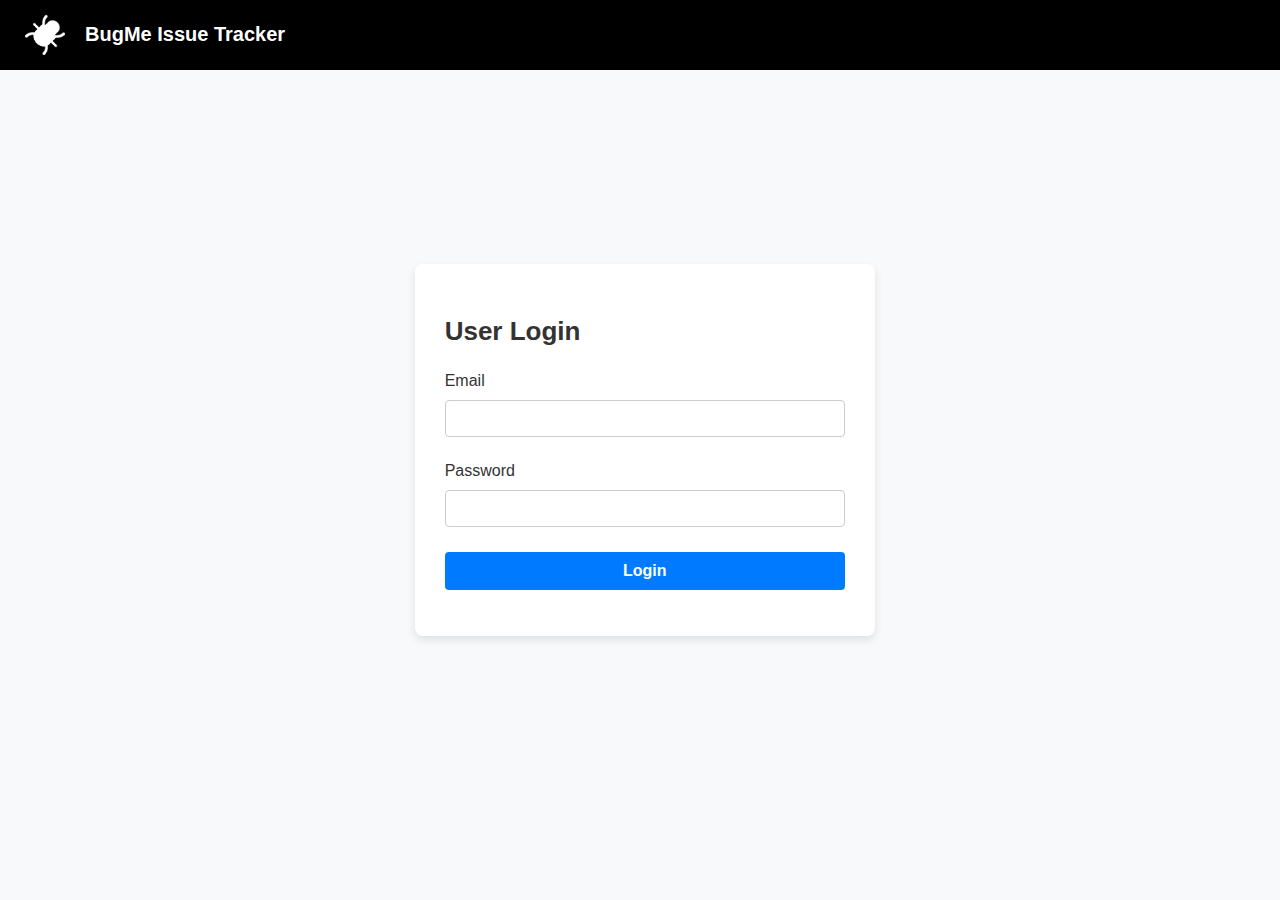
<file: index.html>
<<!DOCTYPE html>
<html lang="en">
<head>
    <meta charset="UTF-8">
    <meta name="viewport" content="width=device-width, initial-scale=1.0">
    <title>Dashboard - BugMe Issue Tracker</title>
    <link rel="stylesheet" href="index.css">
</head>
<body>
    <!-- Header -->
    <header class="main-header">
        <img src="bug.png" alt="Bug Icon">
        <h1>BugMe Issue Tracker</h1>
    </header>

<body>
    <div class="login-container">
        <div class="login-box">
            <h2>User Login</h2>

            <form id="loginForm" class="login-form">
                <div class="alert alert-error" id="errorAlert" style="display: none;"></div>
                
                <div class="form-group">
                    <label for="email" class="form-label">Email</label>
                    <input type="email" id="email" name="email" class="form-input" required>
                </div>

                <div class="form-group">
                    <label for="password" class="form-label">Password</label>
                    <input type="password" id="password" name="password" class="form-input" required>
                </div>

                <button type="submit" class="submit-btn">Login</button>
            </form>
        </div>
    </div>

    <script src="Other/scripts.js"></script>
</body>
</html>
</file>
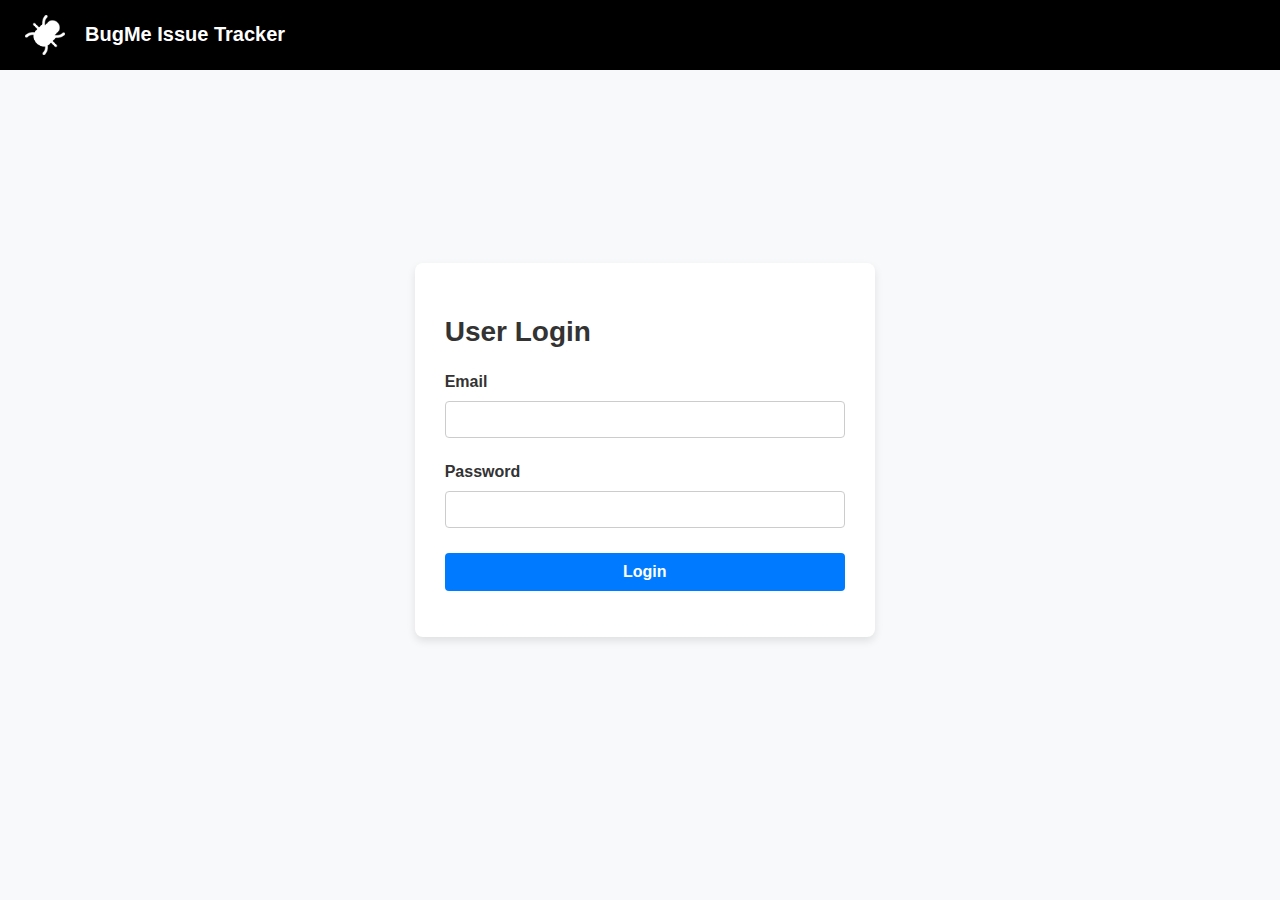
<file: LogIn.html>
<<!DOCTYPE html>
<html lang="en">
<head>
    <meta charset="UTF-8">
    <meta name="viewport" content="width=device-width, initial-scale=1.0">
    <title>Dashboard - BugMe Issue Tracker</title>
    <link rel="stylesheet" href="LogIn.css">
</head>
<body>
    <header class="main-header">
        <img src="bug.png" alt="Bug Icon">
        <h1>BugMe Issue Tracker</h1>
    </header>

<body>
    <div class="login-container">
        <div class="login-box">
            <h2>User Login</h2>

            <form id="loginForm" class="login-form"novalidate>
                <div class="alert alert-error" id="errorAlert" style="display: none;"></div>
                
                <div class="form-group">
                    <label for="email" class="form-label">Email</label>
                    <input type="email" id="email" name="email" class="form-input" required>
                </div>

                <div class="form-group">
                    <label for="password" class="form-label">Password</label>
                    <input type="password" id="password" name="password" class="form-input" required>
                </div>

                <button type="submit" class="submit-btn">Login</button>
            </form>
        </div>
    </div>

    <script src="LogIn.js"></script>
</body>
</html>
</file>
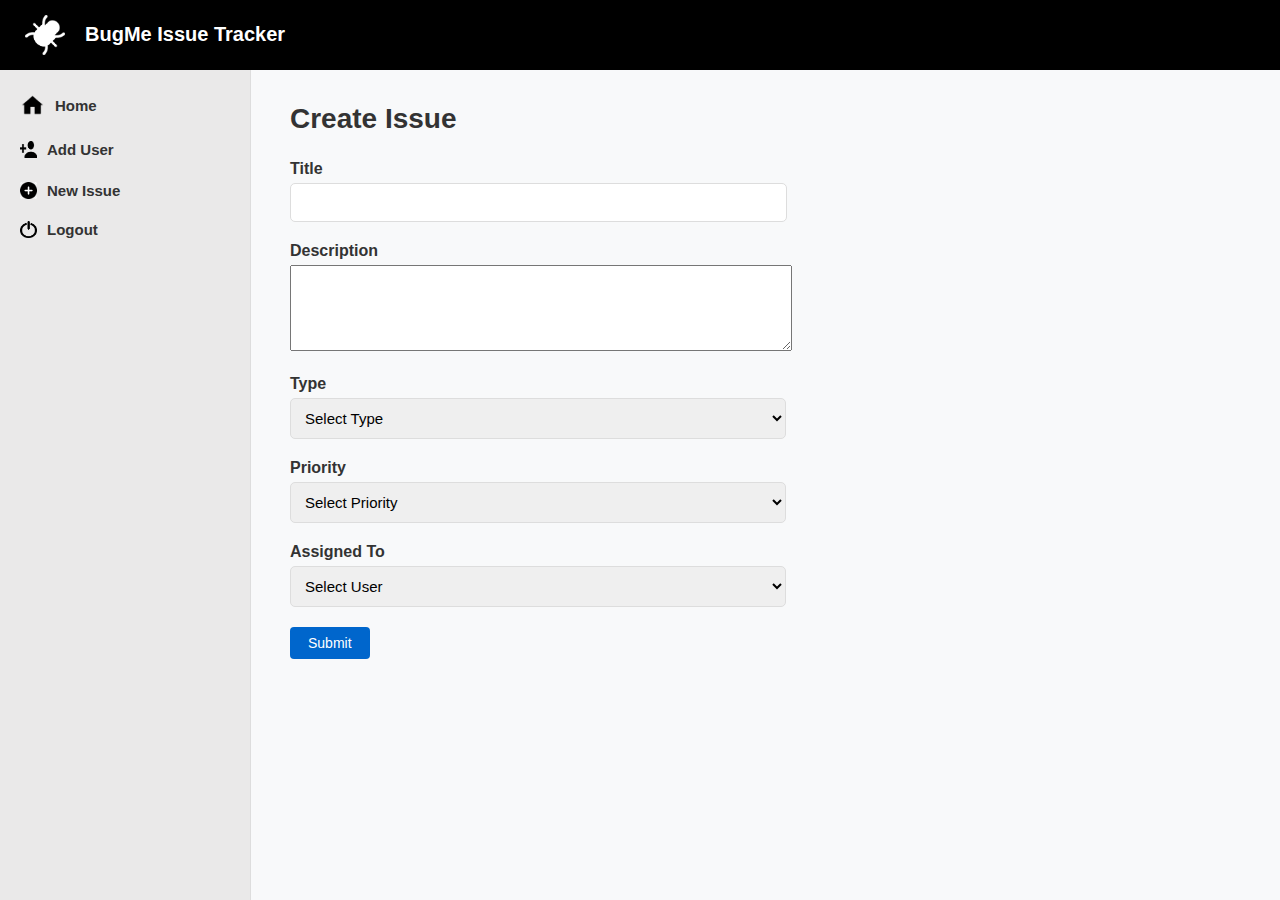
<file: new-issue-form.html>
<!DOCTYPE html>
<html lang="en">
    <head>
        <meta charset="UTF-8">
        <meta name="viewport" content="width=device-width, initial-scale=1.0">
        <title>BugMe Issue Tracker</title>
        <link rel="stylesheet" href="new-issue-form.css">
    </head>

    <body>
        <header class="main-header">
            <img src="bug.png" alt="Bug Icon">
            <h1>BugMe Issue Tracker</h1>
        </header>
        <div class="container">
            <aside class="sidebar">
                <nav>
                    <ul>
                        <li><a href="dashboard.html"><img id="home" src="home.png" alt="Home Icon">Home</a></li>
                        <li><a href="add-user.html"><img src="add.png" alt="Add User Icon">Add User</a></li>
                        <li><a href="new-issue-form.html"><img src="issue.jpg" alt="New Issue Icon">New Issue</a></li>
                        <li>
                            <button id="LogoutBtn" class="logout-button">
                                <img src="logout.png" alt="Logout Icon"> 
                                <span>Logout</span>
                            </button>
                        </li>
                    </ul>
                </nav>
            </aside>
            <main class="content-area">
                <h2>Create Issue</h2>

                <form id="new-issue-form" class="input-form"novalidate>
                    <div class="form-group">
                        <label for="title">Title</label>
                        <input type="text" id="title" name="title" required>
                    </div>
                    
                    <div class="form-group">
                        <label for="description">Description</label>
                        <textarea id="description" name="description" required></textarea>
                    </div>

                    <div class="form-group">
                        <label for="type">Type</label>
                        <select id="type" name="type" required>
                            <option value="" selected disabled>Select Type</option>
                            <option value="Bug">Bug</option>
                            <option value="Proposal">Proposal</option>
                            <option value="Task">Task</option>
                        </select>
                    </div>

                    <div class="form-group">
                        <label for="priority">Priority</label>
                        <select id="priority" name="priority" required>
                            <option value="" selected disabled>Select Priority</option>
                            <option value="Minor">Minor</option>
                            <option value="Medium">Medium</option>
                            <option value="Major">Major</option>
                            <option value="Critical">Critical</option>
                        </select>
                    </div>

                    <div class="form-group">
                        <label for="assigned_to">Assigned To</label>
                        <select id="assigned_to" name="assigned_to" required>
                            <option value="" selected disabled>Select User</option>
                             <!-- user names will be populated in the dropdown -->
                        </select>
                    </div>        
                                      
                    <button type="submit" class="submit-button">Submit</button>
                </form>
            </main>
            <script src="new-issue-form.js"></script>
            <script src="LogOut.js"></script>

        </div>
    </body>
</html>
</file>
<file: index.css>
body {
    font-family:Arial, Helvetica, sans-serif;
    font-size: 16px;
    background-color: #f8f9fa;
    color: #333;
    display: flex;
    margin: 0;
}

/* Header */
.main-header {
    background-color:black;
    color: white;
    display: flex;
    align-items: center;
    padding: 10px;
    width: 100%;
    position: fixed;
    z-index: 1000;
}

.main-header h1 {
    margin-left: 20px;
    font-size: 25px;
    font-size: 20px;
}

.main-header img {
    margin-left: 15px;
    width: 40px;
    height: 40px;
}

/* Login Container */
.login-container {
    display: flex;
    justify-content: center;
    align-items: center;
    width: 100%;
    height: 100%;
}

h2{
    margin-bottom: 25px;
    font-size: 26px;;
}

/* Login Box */
.login-box {
    background-color: #fff;
    padding: 30px;
    border-radius: 8px;
    box-shadow: 0 4px 8px rgba(0, 0, 0, 0.1);
    max-width: 400px;
    width: 100%;
}

/* Form Styles */
.login-form {
    display: flex;
    flex-direction: column;
}

/* Form Group */
.form-group {
    margin-bottom: 25px;
}

/* Labels */
.form-label {
    margin-bottom: 10px;
    display: block;
    color: #333;
}

/* Input Fields */
.form-input {
    width: 100%;
    padding: 10px;
    border: 1px solid #ccc;
    border-radius: 4px;
    color: #333;
    outline: none;
    /*transition: border-color 0.2s ease-in-out;*/
}

.form-input:focus {
    border-color: #007bff;
}

/* Submit Button */
.submit-btn {
    padding: 10px;
    background-color: #007bff;
    color: #fff;
    font-size: 16px;
    font-weight: bold;
    border: none;
    border-radius: 4px;
    cursor: pointer;
    transition: background-color 0.2s ease-in-out;
}

.submit-btn:hover {
    background-color: #02468e;
}


/* Alert Messages */
.alert {
    padding: 10px;
    border-radius: 4px;
    margin-bottom: 15px;
}

.alert-success {
    background-color: #d4edda;
    color: #155724;
    border: 1px solid #c3e6cb;
}


.alert-error {
    color: #fff;
    background-color: #dc3545;
    padding: 2px;
    border-radius: 4px;
    margin-bottom: 4px;
    font-size:14px;
    text-align: center;
}
</file>
<file: LogIn.css>
body {
    font-family:Arial, Helvetica, sans-serif;
    font-size: 16px;
    background-color: #f8f9fa;
    color: #333;
    display: flex;
    margin: 0;
}

/* Header */
.main-header {
    background-color:black;
    color: white;
    display: flex;
    align-items: center;
    padding: 10px;
    width: 100%;
    position: fixed;
    z-index: 1000;
}

.main-header h1 {
    margin-left: 20px;
    font-size: 25px;
    font-size: 20px;
}

.main-header img {
    margin-left: 15px;
    width: 40px;
    height: 40px;
}

/* Login Container */
.login-container {
    display: flex;
    justify-content: center;
    align-items: center;
    width: 100%;
    height: 100%;
}

h2{
    margin-bottom: 25px;
    font-size: 28px;;
}

.login-box {
    background-color: #fff;
    padding: 30px;
    border-radius: 8px;
    box-shadow: 0 4px 8px rgba(0, 0, 0, 0.1);
    max-width: 400px;
    width: 100%;
}

/* Form  */
.login-form {
    display: flex;
    flex-direction: column;
}

.form-group {
    margin-bottom: 25px;
}

.form-label {
    margin-bottom: 10px;
    display: block;
    color: #333;
    font-weight: bold;
}

/* Input Fields */
.form-input {
    width: 100%;
    padding: 10px;
    border: 1px solid #ccc;
    border-radius: 4px;
    color: #333;
    outline: none;
}

.form-input:focus {
    border-color: #007bff;
}

/* Submit Button */
.submit-btn {
    padding: 10px;
    background-color: #007bff;
    color: #fff;
    font-size: 16px;
    font-weight: bold;
    border: none;
    border-radius: 4px;
    cursor: pointer;
    transition: background-color 0.2s ease-in-out;
}

.submit-btn:hover {
    background-color: #02468e;
}

/* Error Messages */

.error-message {
    color: #dc3545; 
    font-size: 14px;
    margin-top: 5px;
    display: block; 
}

input.input-invalid {
    border: 1px solid red;
    background-color: #ffe6e6;
}
</file>
<file: new-issue-form.css>
body {
  font-family:Arial, Helvetica, sans-serif;
  font-size: 16px;
  background-color: #f8f9fa;
  color: #333;
  display: flex;
  margin: 0;
}

/* Header */
.main-header {
  background-color:black;
  color: white;
  display: flex;
  align-items: center;
  padding: 10px;
  width: 100%;
  position: fixed;
  z-index: 1000;
}

.main-header h1 {
  margin-left: 20px;
  font-size: 20px;
}

.main-header img {
  margin-left: 15px;
  width: 40px;
  height: 40px;
}

/* Sidebar */
.sidebar {
  width: 250px;
  background-color: #eae9e9;
  height: 100vh;
  padding-top: 65px; 
  position: fixed;
  border-right: 1px solid #ddd;
}

.sidebar img {
  width:17px;
  height: 17px;
  margin-right: 10px;
}


#user {
  width:18px;
  height: 14px;
  margin-right: 10px;
}

#home {
  width: 25px;
  height: 24px;
  margin-right: 10px;
}

.sidebar nav ul {
  list-style: none;
  padding: 0;
}


.sidebar nav ul li a {
  text-decoration: none;
  color: #333;
  font-weight: bold;
  display: flex;
  align-items: center;
  font-size: 15px;
  padding: 12px 20px; 
}

li:hover {
  background-color: #e4f0fd;
}


/*Log out button*/
.logout-button {
  background: none;
  border: none;
  font: inherit;
  cursor: pointer;
  display: flex;
  align-items: center;
  text-decoration: none;
  padding: 10px 20px;
  
}

.logout-button span{
  font-size: 15px;
  font-weight:bold;
  display: flex;
  align-items: center;
  color: #333;

}

.logout-button img {
  width:17px;
  height: 17px;
  margin-right: 10px;
}


/* Main Content Area */
.content-area {
  margin-left: 250px; 
  padding: 40px; 
  padding-top: 80px; 
  width: 75%;
}

.content-area h2 {
  font-size: 28px;
  margin-bottom: 25px;
  color: #333;
}

/* Form */
.input-form {
  max-width: 600px;
}

.form-group {
  margin-bottom: 20px;
}

.form-group label {
  display: block;
  margin-bottom: 5px;
  font-weight: bold;
}

.form-group input{
  width: 115%;
  padding: 10px;
  border: 1px solid #ddd;
  border-radius: 5px;
  font-size: 15px;
}

.form-group textarea {
  width: 120%;
  height: 80px;
}

.form-group input:focus {
  outline: none;
  border-color: #0066cc;
  box-shadow: 0 0 3px rgba(0,102,204,0.2);
}

.form-group select {
  width: 120%;
  padding: 10px;
  border: 1px solid #ddd;
  border-radius: 5px;
  font-size: 15px;
}

/*Submit Button*/
.submit-button {
  background-color: #0066cc;
  color: white;
  padding: 8px 18px;
  border: none;
  border-radius: 4px;
  cursor: pointer;
  font-size: 14px;
}

.submit-button:hover {
  background-color: #0052a3;
}

/* Error Messages */

.error-message {
  color: #dc3545;
  font-size: 14px;
  margin-top: 5px;
  display: block; 
}

.input-form .input-invalid {
  border: 1px solid red;
}
</file>
